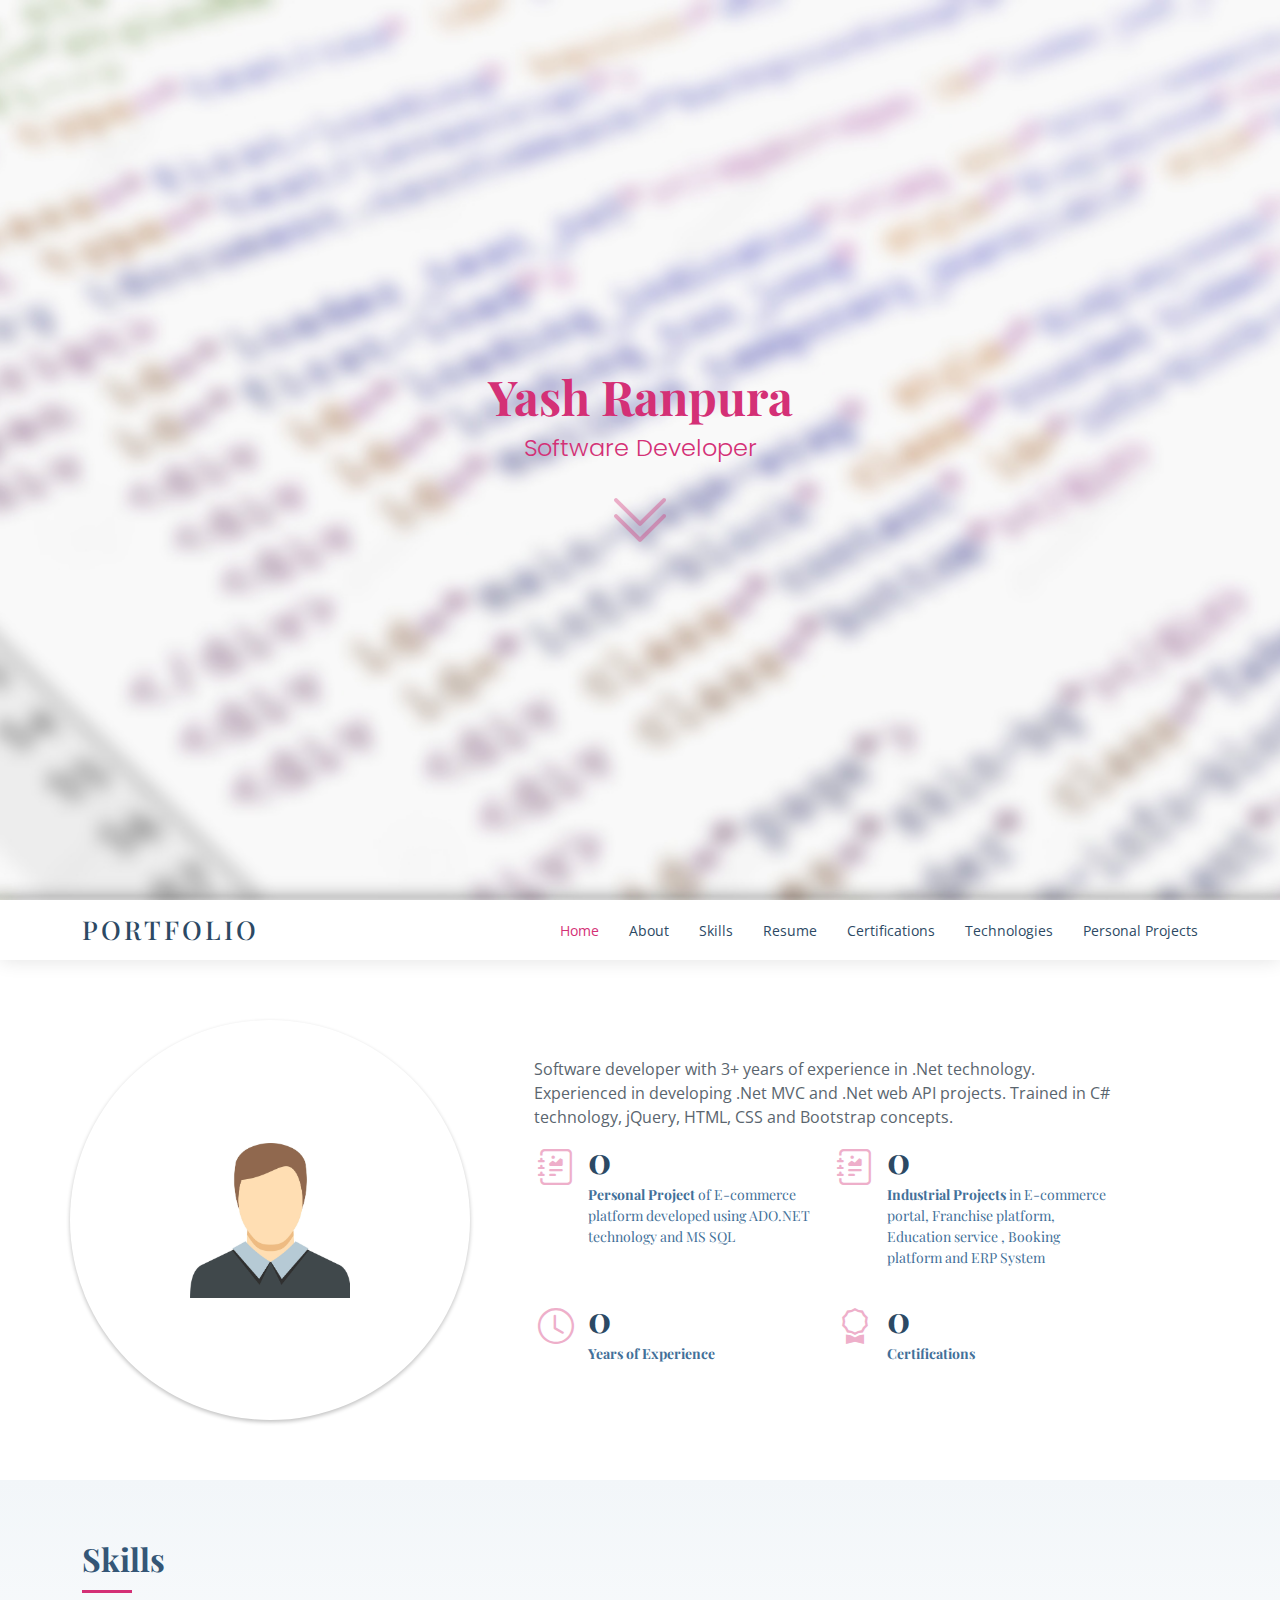
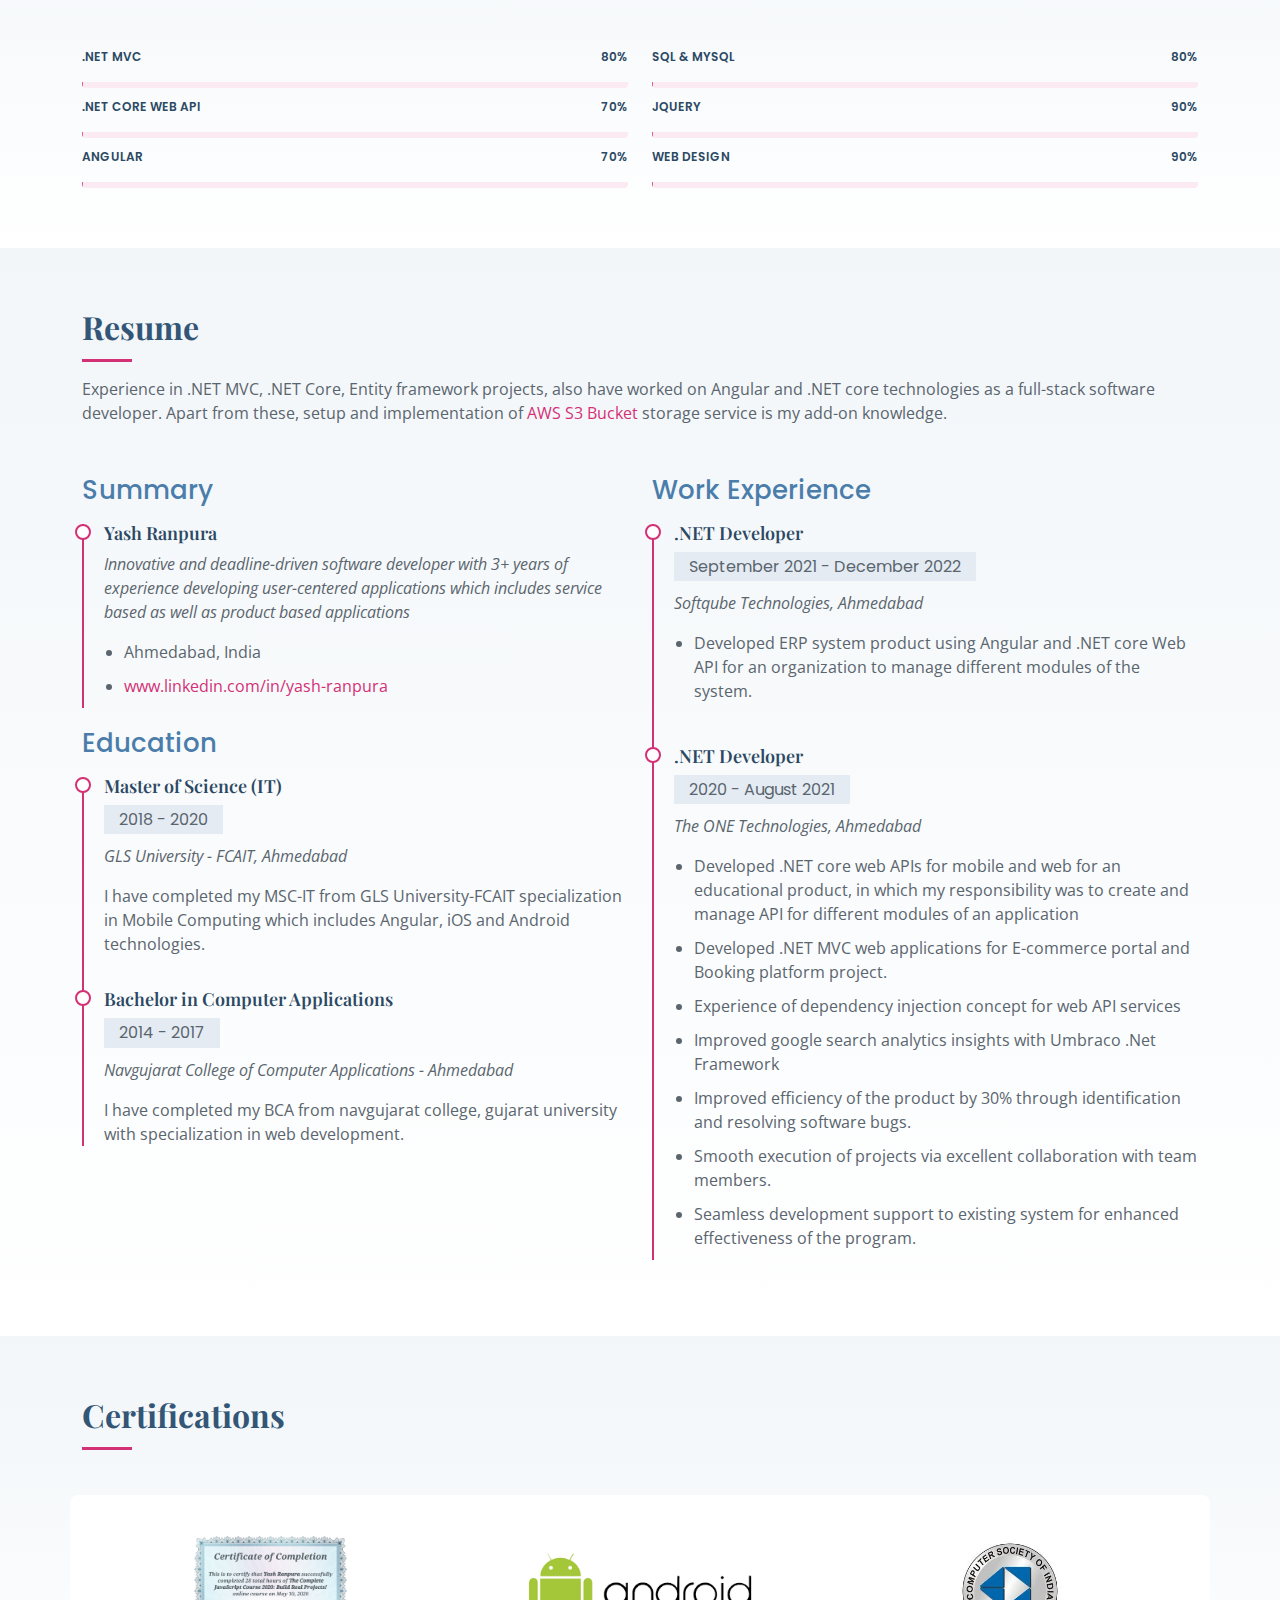
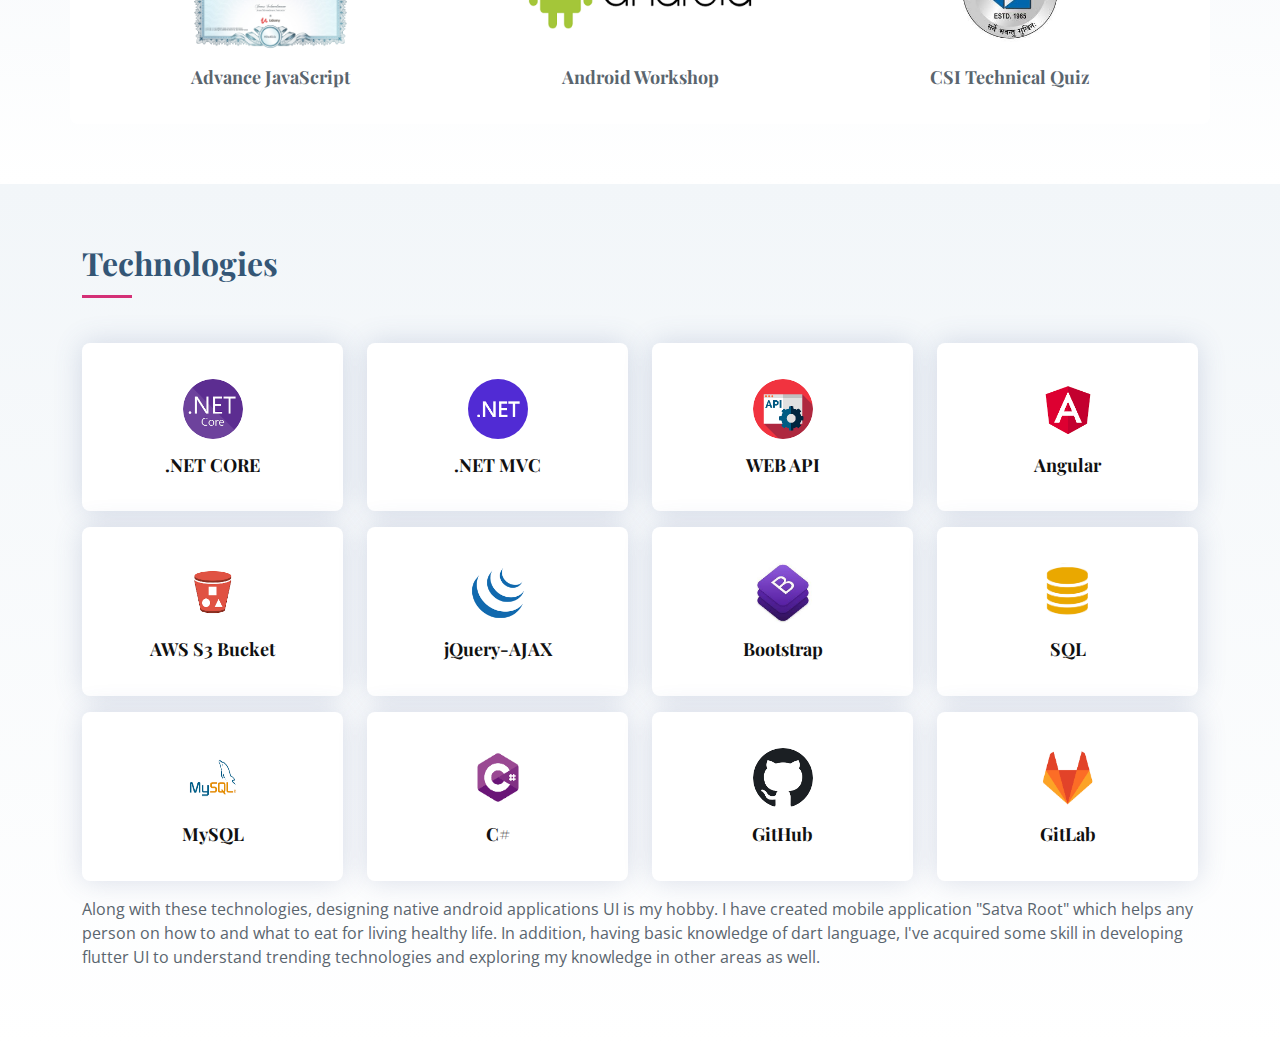
<file: index.html>
<!DOCTYPE html>
<html lang="en">

<head>
  <meta charset="utf-8">
  <meta content="width=device-width, initial-scale=1.0" name="viewport">

  <title>Yash Ranpura | Software Engineer </title>
  <meta name="description" name="Yash Ranpura Portfolio">
  <meta name="keywords"
    content="yash ranpura, yash ranpura github, yash ranpura software engineer, yash ranpura linkedin, yash ranpura portfolio">

  <!-- Favicons -->
  <link href="assets/img/apple-touch-icon.png" rel="apple-touch-icon">

  <!-- Google Fonts -->
  <link
    href="https://fonts.googleapis.com/css?family=Open+Sans:300,300i,400,400i,600,600i,700,700i|Poppins:300,300i,400,400i,500,500i,600,600i,700,700i|Playfair+Display:400,400i,500,500i,600,600i,700,700i&subset=cyrillic"
    rel="stylesheet">

  <link href="assets/vendor/bootstrap/css/bootstrap.min.css" rel="stylesheet">
  <link href="assets/vendor/bootstrap-icons/bootstrap-icons.css" rel="stylesheet">
  <link href="assets/vendor/boxicons/css/boxicons.min.css" rel="stylesheet">
  <link href="assets/vendor/glightbox/css/glightbox.min.css" rel="stylesheet">
  <link href="assets/vendor/swiper/swiper-bundle.min.css" rel="stylesheet">
  <link href="assets/css/style.css" rel="stylesheet">

</head>

<body>

  <!-- ======= Hero Section ======= -->
  <section id="hero" class="d-flex flex-column align-items-center justify-content-center">
      <h1>Yash Ranpura</h1>
      <h2>Software Developer</h2>
      <a href="#about" class="btn-get-started scrollto"><i class="bi bi-chevron-double-down"></i></a>
  </section><!-- End Hero -->

  <!-- ======= Header ======= -->
  <header id="header" class="d-flex align-items-center">
    <div class="container d-flex align-items-center justify-content-between">

      <div class="logo">
        <h1><a href="index.html">Portfolio</a></h1>
        <!-- Uncomment below if you prefer to use an image logo -->
        <!-- <a href="index.html"><img src="assets/img/logo.png" alt="" class="img-fluid"></a>-->
      </div>

      <nav id="navbar" class="navbar">
        <ul>
          <li><a class="nav-link scrollto active" href="#hero">Home</a></li>
          <li><a class="nav-link scrollto" href="#about">About</a></li>
          <li><a class="nav-link scrollto" href="#skills">Skills</a></li>
          <li><a class="nav-link scrollto" href="#resume">Resume</a></li>
          <li><a class="nav-link scrollto" href="#certifications">Certifications</a></li>
          <li><a class="nav-link scrollto" href="#technologies">Technologies</a></li>
          <li><a class="nav-link scrollto" href="projects.html">Personal Projects</a></li>
          <!-- <li><a class="nav-link scrollto" href="#portfolio">Portfolio</a></li>
          <li><a class="nav-link scrollto" href="#contact">Contact</a></li> -->
        </ul>
        <i class="bi bi-list mobile-nav-toggle"></i>
      </nav>

    </div>
  </header>

  <main id="main">

    <!-- ======= About Section ======= -->
    <section id="about" class="about">
      <div class="container">

        <div class="row no-gutters">
          <div class="image col-xl-5 d-flex align-items-stretch justify-content-center justify-content-lg-start"></div>
          <div class="col-xl-7 ps-0 ps-lg-5 pe-lg-1 d-flex align-items-stretch">
            <div class="content d-flex flex-column justify-content-center">
              <!-- <h3>Voluptatem dignissimos provident quasi</h3> -->
              <p class="mx-3">
                Software developer with 3+ years of experience in .Net technology. Experienced in developing .Net MVC
                and .Net web API
                projects. Trained in C# technology, jQuery, HTML, CSS and Bootstrap concepts.
              </p>
              <div class="row mx-2">
                <div class="col-md-6 d-md-flex align-items-md-stretch">
                  <div class="count-box">
                    <i class="bi bi-journal-richtext"></i>
                    <span data-purecounter-start="0" data-purecounter-end="1" data-purecounter-duration="1"
                      class="purecounter"></span>
                    <p><strong>Personal Project</strong> of E-commerce platform developed using ADO.NET technology and
                      MS SQL</p>
                  </div>
                </div>

                <div class="col-md-6 d-md-flex align-items-md-stretch">
                  <div class="count-box">
                    <i class="bi bi-journal-richtext"></i>
                    <span data-purecounter-start="0" data-purecounter-end="9" data-purecounter-duration="1"
                      class="purecounter"></span>
                    <p><strong>Industrial Projects</strong> in E-commerce portal, Franchise platform, Education service
                      , Booking platform and ERP System
                    </p>
                  </div>
                </div>

                <div class="col-md-6 d-md-flex align-items-md-stretch">
                  <div class="count-box">
                    <i class="bi bi-clock"></i>
                    <span data-purecounter-start="0" data-purecounter-end="3" data-purecounter-duration="1"
                      class="purecounter"></span>
                    <p><strong>Years of Experience</strong></p>
                  </div>
                </div>

                <div class="col-md-6 d-md-flex align-items-md-stretch">
                  <div class="count-box">
                    <i class="bi bi-award"></i>
                    <span data-purecounter-start="0" data-purecounter-end="6" data-purecounter-duration="1"
                      class="purecounter"></span>
                    <p><strong>Certifications</strong></p>
                  </div>
                </div>
              </div>
            </div><!-- End .content-->
          </div>
        </div>

      </div>
    </section><!-- End About Section -->

    <!-- ======= Skills Section ======= -->
    <section id="skills" class="skills section-bg">
      <div class="container">

        <div class="section-title">
          <h2>Skills</h2>
        </div>

        <div class="row skills-content">

          <div class="col-lg-6">

            <div class="progress">
              <span class="skill">.NET MVC <i class="val">80%</i></span>
              <div class="progress-bar-wrap">
                <div class="progress-bar" role="progressbar" aria-valuenow="80" aria-valuemin="0" aria-valuemax="100">
                </div>
              </div>
            </div>

            <div class="progress">
              <span class="skill">.NET CORE WEB API <i class="val">70%</i></span>
              <div class="progress-bar-wrap">
                <div class="progress-bar" role="progressbar" aria-valuenow="70" aria-valuemin="0" aria-valuemax="100">
                </div>
              </div>
            </div>

            <div class="progress">
              <span class="skill">Angular <i class="val">70%</i></span>
              <div class="progress-bar-wrap">
                <div class="progress-bar" role="progressbar" aria-valuenow="70" aria-valuemin="0" aria-valuemax="100">
                </div>
              </div>
            </div>

          </div>

          <div class="col-lg-6">

            <div class="progress">
              <span class="skill">SQL & MYSQL <i class="val">80%</i></span>
              <div class="progress-bar-wrap">
                <div class="progress-bar" role="progressbar" aria-valuenow="80" aria-valuemin="0" aria-valuemax="100">
                </div>
              </div>
            </div>

            <div class="progress">
              <span class="skill">jQuery <i class="val">90%</i></span>
              <div class="progress-bar-wrap">
                <div class="progress-bar" role="progressbar" aria-valuenow="90" aria-valuemin="0" aria-valuemax="100">
                </div>
              </div>
            </div>

            <div class="progress">
              <span class="skill">Web Design <i class="val">90%</i></span>
              <div class="progress-bar-wrap">
                <div class="progress-bar" role="progressbar" aria-valuenow="90" aria-valuemin="0" aria-valuemax="100">
                </div>
              </div>
            </div>

          </div>

        </div>

      </div>
    </section><!-- End Skills Section -->

    <!-- ======= Resume Section ======= -->
    <section id="resume" class="resume section-bg">
      <div class="container">

        <div class="section-title">
          <h2>Resume</h2>
          <p>
            Experience in .NET MVC, .NET Core, Entity framework projects, also have worked on Angular and .NET core technologies as a full-stack software developer.
            Apart from these, setup
            and implementation of <span style="color: #d43076;">AWS S3 Bucket</span> storage service is my add-on
            knowledge.
          </p>
        </div>

        <div class="row">
          <div class="col-lg-6">
            <h3 class="resume-title">Summary</h3>
            <div class="resume-item pb-0">
              <h4>Yash Ranpura</h4>
              <p><em>Innovative and deadline-driven software developer with 3+ years of experience developing
                  user-centered applications which includes service based as well as product based applications</em></p>
              <ul>
                <li>Ahmedabad, India</li>
                <li><a href="https://linkedin.com/in/yash-ranpura" target="_blank">www.linkedin.com/in/yash-ranpura</a>
                </li>
              </ul>
              <!-- <em>
                Have a look at my project of E-commerce website. <a
                  href="https://gitlab.com/yash.ranpura28/ecommercesite" target="_blank"><u>View on GitLab</u></a></li>
              </em> -->
            </div>

            <h3 class="resume-title">Education</h3>
            <div class="resume-item">
              <h4>Master of Science (IT)</h4>
              <h5>2018 - 2020</h5>
              <p><em>GLS University - FCAIT, Ahmedabad</em></p>
              <p>
                I have completed my MSC-IT from GLS University-FCAIT specialization in Mobile Computing which includes
                Angular, iOS and Android technologies.
              </p>
            </div>
            <div class="resume-item">
              <h4>Bachelor in Computer Applications</h4>
              <h5>2014 - 2017</h5>
              <p><em>Navgujarat College of Computer Applications - Ahmedabad</em></p>
              <p>I have completed my BCA from navgujarat college, gujarat university with specialization in web
                development.</p>
            </div>
          </div>
          <div class="col-lg-6">
            <h3 class="resume-title">Work Experience</h3>
            
            <div class="resume-item">
              <h4>.NET Developer</h4>
              <h5>September 2021 - December 2022</h5>
              <p><em>Softqube Technologies, Ahmedabad</em></p>
              <p>
              <ul>
                <li>Developed ERP system product using Angular and .NET core Web API for an organization to manage
                  different modules of the system.</li>
              </ul>
              </p>
            </div>
            <div class="resume-item">
              <h4>.NET Developer</h4>
              <h5>2020 - August 2021</h5>
              <p><em>The ONE Technologies, Ahmedabad</em></p>
              <p>
              <ul>
                <li>Developed .NET core web APIs for mobile and web for an educational product, in which my
                  responsibility
                  was to create and manage API for different modules of an application</li>
                <li>
                  Developed .NET MVC web applications for E-commerce portal and Booking platform project.
                </li>
                <li>
                  Experience of dependency injection concept for web API services</li>
                <li>
                  Improved google search analytics insights with Umbraco .Net Framework
                </li>
                <li>
                  Improved efficiency of the product by 30% through identification and resolving software bugs.
                </li>
                <li>
                  Smooth execution of projects via excellent collaboration with team members.
                </li>
                <li>
                  Seamless development support to existing system for enhanced effectiveness of the program.
                </li>
              </ul>
              </p>
            </div>
          </div>
        </div>

      </div>
    </section><!-- End Resume Section -->

    <!-- ======= Certifications Section ======= -->
    <section id="certifications" class="services section-bg">
      <div class="container">
        <div class="section-title">
          <h2>Certifications</h2>
        </div>
        <div class="row icon-box">
          <div class="col-md-6 col-lg align-items-stretch mb-lg-0">
            <div class="mb-3">
              <div class="my-3">
                <img src="./assets/img/js-certificate.jpg" alt="js-certificate" width="161" height="120px" />
              </div>
              <h4 class="title">Advance JavaScript</h4>
            </div>
          </div>
          <div class="col-md-6 col-lg align-items-stretch mb-lg-0">
            <div class="mb-3">
              <div class="my-3">
                <img src="./assets/img/android.png" alt="android-certificate" width="240" height="120px" />
              </div>
              <h4 class="title">Android Workshop</h4>
            </div>
          </div>
          <div class="col-md-6 col-lg align-items-stretch mb-lg-0">
            <div class="mb-3">
              <div class="my-3">
                <img src="./assets/img/Csi_logo.jpg" alt="csi-certificate" width="120" height="120px" />
              </div>
              <h4 class="title">CSI Technical Quiz</h4>
            </div>
          </div>
        </div>
      </div>
    </section>

    <!-- ======= Technologies Section ======= -->
    <section id="technologies" class="services section-bg">
      <div class="container">

        <div class="section-title">
          <h2>Technologies</h2>
        </div>

        <div class="row">
          <div class="col-md-6 col-lg-3 align-items-stretch mb-lg-0">
            <div class="icon-box mb-3">
              <div class="my-3">
                <img src="./assets/img/icons/core.png" alt="core-logo" width="60px" height="60px" style="border-radius: 50%;" />
              </div>
              <h4 class="title"><a href="https://dotnet.microsoft.com/en-us/apps/aspnet" target="_blank">.NET CORE</a>
              </h4>
            </div>
          </div>

          <div class="col-md-6 col-lg-3 align-items-stretch mb-lg-0">
            <div class="icon-box mb-3">
              <div class="my-3">
                <img src="./assets/img/icons/mvc.jpg" alt="mvc-logo" width="60px" height="60px" style="border-radius: 50%;" />
              </div>
              <h4 class="title"><a href="https://dotnet.microsoft.com/en-us/apps/aspnet/mvc" target="_blank">.NET
                  MVC</a></h4>
            </div>
          </div>

          <div class="col-md-6 col-lg-3 align-items-stretch mb-lg-0">
            <div class="icon-box mb-3">
              <div class="my-3">
                <img src="./assets/img/icons/api.png" alt="api-logo" width="60px" height="60px" style="border-radius: 50%;" />
              </div>
              <h4 class="title"><a href="https://dotnet.microsoft.com/en-us/apps/aspnet/apis" target="_blank">WEB
                  API</a></h4>
            </div>
          </div>

          <div class="col-md-6 col-lg-3 align-items-stretch mb-lg-0">
            <div class="icon-box mb-3">
              <div class="my-3">
                <img src="./assets/img/icons/angular.png" alt="angular-logo" width="60px" height="60px" style="border-radius: 50%;" />
              </div>
              <h4 class="title"><a href="https://angular.io/" target="_blank">Angular</a></h4>
            </div>
          </div>

          <div class="col-md-6 col-lg-3 align-items-stretch mb-lg-0">
            <div class="icon-box mb-3">
              <div class="my-3">
                <img src="./assets/img/icons/s3.png" alt="s3-logo" width="60px" height="60px" style="border-radius: 50%;" />
              </div>
              <h4 class="title"><a href="https://aws.amazon.com/s3/" target="_blank">AWS S3 Bucket</a></h4>
            </div>
          </div>

          <div class="col-md-6 col-lg-3 align-items-stretch mb-lg-0">
            <div class="icon-box mb-3">
              <div class="my-3">
                <img src="./assets/img/icons/jquery.png" alt="jquery-logo" width="60px" height="60px" style="border-radius: 50%;" />
              </div>
              <h4 class="title"><a href="https://jquery.com/" target="_blank">jQuery-AJAX</a></h4>
            </div>
          </div>

          <div class="col-md-6 col-lg-3 align-items-stretch mb-lg-0">
            <div class="icon-box mb-3">
              <div class="my-3">
                <img src="./assets/img/icons/bootstrap.jpg" alt="bootstrap-logo" width="60px" height="60px" style="border-radius: 50%;" />
              </div>
              <h4 class="title"><a href="https://getbootstrap.com/" target="_blank">Bootstrap</a></h4>
            </div>
          </div>

          <div class="col-md-6 col-lg-3 align-items-stretch mb-lg-0">
            <div class="icon-box mb-3">
              <div class="my-3">
                <img src="./assets/img/icons/sql.png" width="60px" alt="sql-logo" height="60px" style="border-radius: 50%;" />
              </div>
              <h4 class="title"><a href="https://en.wikipedia.org/wiki/SQL" target="_blank">SQL</a></h4>
            </div>
          </div>

          <div class="col-md-6 col-lg-3 align-items-stretch mb-lg-0">
            <div class="icon-box mb-3">
              <div class="my-3">
                <img src="./assets/img/icons/mysql.png" alt="mysql-logo" width="60px" height="60px" style="border-radius: 50%;" />
              </div>
              <h4 class="title"><a href="https://www.mysql.com/" target="_blank">MySQL</a></h4>
            </div>
          </div>

          <div class="col-md-6 col-lg-3 align-items-stretch mb-lg-0">
            <div class="icon-box mb-3">
              <div class="my-3">
                <img src="./assets/img/icons/csharp.png" alt="csharp-logo" width="60px" height="60px" style="border-radius: 50%;" />
              </div>
              <h4 class="title"><a href="https://docs.microsoft.com/en-us/dotnet/csharp/" target="_blank">C#</a></h4>
            </div>
          </div>

          <div class="col-md-6 col-lg-3 align-items-stretch mb-lg-0">
            <div class="icon-box mb-3">
              <div class="my-3">
                <img src="./assets/img/icons/github.png" alt="github-logo" width="60px" height="60px" style="border-radius: 50%;" />
              </div>
              <h4 class="title"><a href="https://github.com/" target="_blank">GitHub</a></h4>
            </div>
          </div>

          <div class="col-md-6 col-lg-3 align-items-stretch mb-lg-0">
            <div class="icon-box mb-3">
              <div class="my-3">
                <img src="./assets/img/icons/gitlab.png" alt="gitlab-logo" width="60px" height="60px" style="border-radius: 50%;" />
              </div>
              <h4 class="title"><a href="https://about.gitlab.com/" target="_blank">GitLab</a></h4>
            </div>
          </div>

          <p>Along with these technologies, designing native android applications UI is my hobby. I have created mobile
            application "Satva Root" which helps any person on how to and what to eat for living healthy life. In
            addition, having basic knowledge of dart language, I've acquired some skill in developing flutter UI to
            understand trending technologies and
            exploring my
            knowledge in other areas as well.</p>

        </div>

      </div>
    </section><!-- End Services Section -->

    <!-- ======= Portfolio Section ======= -->
    <!-- <section id="portfolio" class="portfolio section-bg">
      <div class="container">

        <div class="section-title">
          <h2>Portfolio</h2>
          <p>Magnam dolores commodi suscipit. Necessitatibus eius consequatur ex aliquid fuga eum quidem. Sit sint
            consectetur velit. Quisquam quos quisquam cupiditate. Et nemo qui impedit suscipit alias ea. Quia fugiat sit
            in iste officiis commodi quidem hic quas.</p>
        </div>

        <div class="row">
          <div class="col-lg-12 d-flex justify-content-center">
            <ul id="portfolio-flters">
              <li data-filter="*" class="filter-active">All</li>
              <li data-filter=".filter-app">App</li>
              <li data-filter=".filter-card">Card</li>
              <li data-filter=".filter-web">Web</li>
            </ul>
          </div>
        </div>

        <div class="row portfolio-container">

          <div class="col-lg-4 col-md-6 portfolio-item filter-app">
            <div class="portfolio-wrap">
              <img src="assets/img/portfolio/portfolio-1.jpg" class="img-fluid" alt="">
              <div class="portfolio-info">
                <h4>App 1</h4>
                <p>App</p>
              </div>
              <div class="portfolio-links">
                <a href="assets/img/portfolio/portfolio-1.jpg" data-gallery="portfolioGallery"
                  class="portfolio-lightbox" title="App 1"><i class="bx bx-plus"></i></a>
                <a href="portfolio-details.html" title="More Details"><i class="bx bx-link"></i></a>
              </div>
            </div>
          </div>

          <div class="col-lg-4 col-md-6 portfolio-item filter-web">
            <div class="portfolio-wrap">
              <img src="assets/img/portfolio/portfolio-2.jpg" class="img-fluid" alt="">
              <div class="portfolio-info">
                <h4>Web 3</h4>
                <p>Web</p>
              </div>
              <div class="portfolio-links">
                <a href="assets/img/portfolio/portfolio-2.jpg" data-gallery="portfolioGallery"
                  class="portfolio-lightbox" title="Web 3"><i class="bx bx-plus"></i></a>
                <a href="portfolio-details.html" title="More Details"><i class="bx bx-link"></i></a>
              </div>
            </div>
          </div>

          <div class="col-lg-4 col-md-6 portfolio-item filter-app">
            <div class="portfolio-wrap">
              <img src="assets/img/portfolio/portfolio-3.jpg" class="img-fluid" alt="">
              <div class="portfolio-info">
                <h4>App 2</h4>
                <p>App</p>
              </div>
              <div class="portfolio-links">
                <a href="assets/img/portfolio/portfolio-3.jpg" data-gallery="portfolioGallery"
                  class="portfolio-lightbox" title="App 2"><i class="bx bx-plus"></i></a>
                <a href="portfolio-details.html" title="More Details"><i class="bx bx-link"></i></a>
              </div>
            </div>
          </div>

          <div class="col-lg-4 col-md-6 portfolio-item filter-card">
            <div class="portfolio-wrap">
              <img src="assets/img/portfolio/portfolio-4.jpg" class="img-fluid" alt="">
              <div class="portfolio-info">
                <h4>Card 2</h4>
                <p>Card</p>
              </div>
              <div class="portfolio-links">
                <a href="assets/img/portfolio/portfolio-4.jpg" data-gallery="portfolioGallery"
                  class="portfolio-lightbox" title="Card 2"><i class="bx bx-plus"></i></a>
                <a href="portfolio-details.html" title="More Details"><i class="bx bx-link"></i></a>
              </div>
            </div>
          </div>

          <div class="col-lg-4 col-md-6 portfolio-item filter-web">
            <div class="portfolio-wrap">
              <img src="assets/img/portfolio/portfolio-5.jpg" class="img-fluid" alt="">
              <div class="portfolio-info">
                <h4>Web 2</h4>
                <p>Web</p>
              </div>
              <div class="portfolio-links">
                <a href="assets/img/portfolio/portfolio-5.jpg" data-gallery="portfolioGallery"
                  class="portfolio-lightbox" title="Web 2"><i class="bx bx-plus"></i></a>
                <a href="portfolio-details.html" title="More Details"><i class="bx bx-link"></i></a>
              </div>
            </div>
          </div>

          <div class="col-lg-4 col-md-6 portfolio-item filter-app">
            <div class="portfolio-wrap">
              <img src="assets/img/portfolio/portfolio-6.jpg" class="img-fluid" alt="">
              <div class="portfolio-info">
                <h4>App 3</h4>
                <p>App</p>
              </div>
              <div class="portfolio-links">
                <a href="assets/img/portfolio/portfolio-6.jpg" data-gallery="portfolioGallery"
                  class="portfolio-lightbox" title="App 3"><i class="bx bx-plus"></i></a>
                <a href="portfolio-details.html" title="More Details"><i class="bx bx-link"></i></a>
              </div>
            </div>
          </div>

          <div class="col-lg-4 col-md-6 portfolio-item filter-card">
            <div class="portfolio-wrap">
              <img src="assets/img/portfolio/portfolio-7.jpg" class="img-fluid" alt="">
              <div class="portfolio-info">
                <h4>Card 1</h4>
                <p>Card</p>
              </div>
              <div class="portfolio-links">
                <a href="assets/img/portfolio/portfolio-7.jpg" data-gallery="portfolioGallery"
                  class="portfolio-lightbox" title="Card 1"><i class="bx bx-plus"></i></a>
                <a href="portfolio-details.html" title="More Details"><i class="bx bx-link"></i></a>
              </div>
            </div>
          </div>

          <div class="col-lg-4 col-md-6 portfolio-item filter-card">
            <div class="portfolio-wrap">
              <img src="assets/img/portfolio/portfolio-8.jpg" class="img-fluid" alt="">
              <div class="portfolio-info">
                <h4>Card 3</h4>
                <p>Card</p>
              </div>
              <div class="portfolio-links">
                <a href="assets/img/portfolio/portfolio-8.jpg" data-gallery="portfolioGallery"
                  class="portfolio-lightbox" title="Card 3"><i class="bx bx-plus"></i></a>
                <a href="portfolio-details.html" title="More Details"><i class="bx bx-link"></i></a>
              </div>
            </div>
          </div>

          <div class="col-lg-4 col-md-6 portfolio-item filter-web">
            <div class="portfolio-wrap">
              <img src="assets/img/portfolio/portfolio-9.jpg" class="img-fluid" alt="">
              <div class="portfolio-info">
                <h4>Web 3</h4>
                <p>Web</p>
              </div>
              <div class="portfolio-links">
                <a href="assets/img/portfolio/portfolio-9.jpg" data-gallery="portfolioGallery"
                  class="portfolio-lightbox" title="Web 3"><i class="bx bx-plus"></i></a>
                <a href="portfolio-details.html" title="More Details"><i class="bx bx-link"></i></a>
              </div>
            </div>
          </div>

        </div>

      </div>
    </section>-->
    <!-- End Portfolio Section  -->

    <!-- ======= Testimonials Section ======= -->
    <!-- <section id="testimonials" class="testimonials section-bg">
      <div class="container">

        <div class="section-title">
          <h2>Testimonials</h2>
          <p>Magnam dolores commodi suscipit. Necessitatibus eius consequatur ex aliquid fuga eum quidem. Sit sint
            consectetur velit. Quisquam quos quisquam cupiditate. Et nemo qui impedit suscipit alias ea. Quia fugiat sit
            in iste officiis commodi quidem hic quas.</p>
        </div>

        <div class="testimonials-slider swiper" data-aos="fade-up" data-aos-delay="100">
          <div class="swiper-wrapper">

            <div class="swiper-slide">
              <div class="testimonial-item">
                <p>
                  <i class="bx bxs-quote-alt-left quote-icon-left"></i>
                  Proin iaculis purus consequat sem cure digni ssim donec porttitora entum suscipit rhoncus. Accusantium
                  quam, ultricies eget id, aliquam eget nibh et. Maecen aliquam, risus at semper.
                  <i class="bx bxs-quote-alt-right quote-icon-right"></i>
                </p>
                <img src="assets/img/testimonials/testimonials-1.jpg" class="testimonial-img" alt="">
                <h3>Saul Goodman</h3>
                <h4>Ceo &amp; Founder</h4>
              </div>
            </div>

            <div class="swiper-slide">
              <div class="testimonial-item">
                <p>
                  <i class="bx bxs-quote-alt-left quote-icon-left"></i>
                  Export tempor illum tamen malis malis eram quae irure esse labore quem cillum quid cillum eram malis
                  quorum velit fore eram velit sunt aliqua noster fugiat irure amet legam anim culpa.
                  <i class="bx bxs-quote-alt-right quote-icon-right"></i>
                </p>
                <img src="assets/img/testimonials/testimonials-2.jpg" class="testimonial-img" alt="">
                <h3>Sara Wilsson</h3>
                <h4>Designer</h4>
              </div>
            </div>

            <div class="swiper-slide">
              <div class="testimonial-item">
                <p>
                  <i class="bx bxs-quote-alt-left quote-icon-left"></i>
                  Enim nisi quem export duis labore cillum quae magna enim sint quorum nulla quem veniam duis minim
                  tempor labore quem eram duis noster aute amet eram fore quis sint minim.
                  <i class="bx bxs-quote-alt-right quote-icon-right"></i>
                </p>
                <img src="assets/img/testimonials/testimonials-3.jpg" class="testimonial-img" alt="">
                <h3>Jena Karlis</h3>
                <h4>Store Owner</h4>
              </div>
            </div>

            <div class="swiper-slide">
              <div class="testimonial-item">
                <p>
                  <i class="bx bxs-quote-alt-left quote-icon-left"></i>
                  Fugiat enim eram quae cillum dolore dolor amet nulla culpa multos export minim fugiat minim velit
                  minim dolor enim duis veniam ipsum anim magna sunt elit fore quem dolore labore illum veniam.
                  <i class="bx bxs-quote-alt-right quote-icon-right"></i>
                </p>
                <img src="assets/img/testimonials/testimonials-4.jpg" class="testimonial-img" alt="">
                <h3>Matt Brandon</h3>
                <h4>Freelancer</h4>
              </div>
            </div>\

            <div class="swiper-slide">
              <div class="testimonial-item">
                <p>
                  <i class="bx bxs-quote-alt-left quote-icon-left"></i>
                  Quis quorum aliqua sint quem legam fore sunt eram irure aliqua veniam tempor noster veniam enim culpa
                  labore duis sunt culpa nulla illum cillum fugiat legam esse veniam culpa fore nisi cillum quid.
                  <i class="bx bxs-quote-alt-right quote-icon-right"></i>
                </p>
                <img src="assets/img/testimonials/testimonials-5.jpg" class="testimonial-img" alt="">
                <h3>John Larson</h3>
                <h4>Entrepreneur</h4>
              </div>
            </div>

          </div>
          <div class="swiper-pagination"></div>
        </div>

      </div>
    </section> -->

    <!-- ======= Contact Section ======= -->
    <!-- <section id="contact" class="contact section-bg">
      <div class="container">

        <div class="section-title">
          <h2>Contact</h2>
          <p>Magnam dolores commodi suscipit. Necessitatibus eius consequatur ex aliquid fuga eum quidem. Sit sint
            consectetur velit. Quisquam quos quisquam cupiditate. Et nemo qui impedit suscipit alias ea. Quia fugiat sit
            in iste officiis commodi quidem hic quas.</p>
        </div>

        <div class="row">

          <div class="col-lg-4 col-md-4">
            <div class="contact-about">
              <h3>Lonely</h3>
              <p>Cras fermentum odio eu feugiat. Justo eget magna fermentum iaculis eu non diam phasellus. Scelerisque
                felis imperdiet proin fermentum leo. Amet volutpat consequat mauris nunc congue.</p>
              <div class="social-links">
                <a href="#" class="twitter"><i class="bi bi-twitter"></i></a>
                <a href="#" class="facebook"><i class="bi bi-facebook"></i></a>
                <a href="#" class="instagram"><i class="bi bi-instagram"></i></a>
                <a href="#" class="linkedin"><i class="bi bi-linkedin"></i></a>
              </div>
            </div>
          </div>

          <div class="col-lg-3 col-md-4">
            <div class="info">
              <div class="d-flex align-items-center">
                <i class="bi bi-geo-alt"></i>
                <p>A108 Adam Street<br>New York, NY 535022</p>
              </div>

              <div class="d-flex align-items-center mt-4">
                <i class="bi bi-envelope"></i>
                <p>info@example.com</p>
              </div>

              <div class="d-flex align-items-center mt-4">
                <i class="bi bi-phone"></i>
                <p>+1 5589 55488 55s</p>
              </div>

            </div>
          </div>

          <div class="col-lg-5 col-md-8">
            <form action="forms/contact.php" method="post" role="form" class="php-email-form">
              <div class="form-group">
                <input type="text" name="name" class="form-control" id="name" placeholder="Your Name" required>
              </div>
              <div class="form-group mt-3">
                <input type="email" class="form-control" name="email" id="email" placeholder="Your Email" required>
              </div>
              <div class="form-group mt-3">
                <input type="text" class="form-control" name="subject" id="subject" placeholder="Subject" required>
              </div>
              <div class="form-group mt-3">
                <textarea class="form-control" name="message" rows="5" placeholder="Message" required></textarea>
              </div>
              <div class="my-3">
                <div class="loading">Loading</div>
                <div class="error-message"></div>
                <div class="sent-message">Your message has been sent. Thank you!</div>
              </div>
              <div class="text-center"><button type="submit">Send Message</button></div>
            </form>
          </div>

        </div>

      </div>
    </section> -->
    <!-- End Contact Section -->


  </main><!-- End #main -->

  <a href="#" class="back-to-top d-flex align-items-center justify-content-center"><i
      class="bi bi-arrow-up-short"></i></a>

  <!-- Vendor JS Files -->
  <script src="assets/vendor/purecounter/purecounter.js"></script>
  <script src="assets/vendor/bootstrap/js/bootstrap.bundle.min.js"></script>
  <script src="assets/vendor/glightbox/js/glightbox.min.js"></script>
  <script src="assets/vendor/isotope-layout/isotope.pkgd.min.js"></script>
  <script src="assets/vendor/swiper/swiper-bundle.min.js"></script>
  <script src="assets/vendor/waypoints/noframework.waypoints.js"></script>
  <script src="assets/vendor/php-email-form/validate.js"></script>

  <!-- Template Main JS File -->
  <script src="assets/js/main.js"></script>

</body>

</html>
</file>
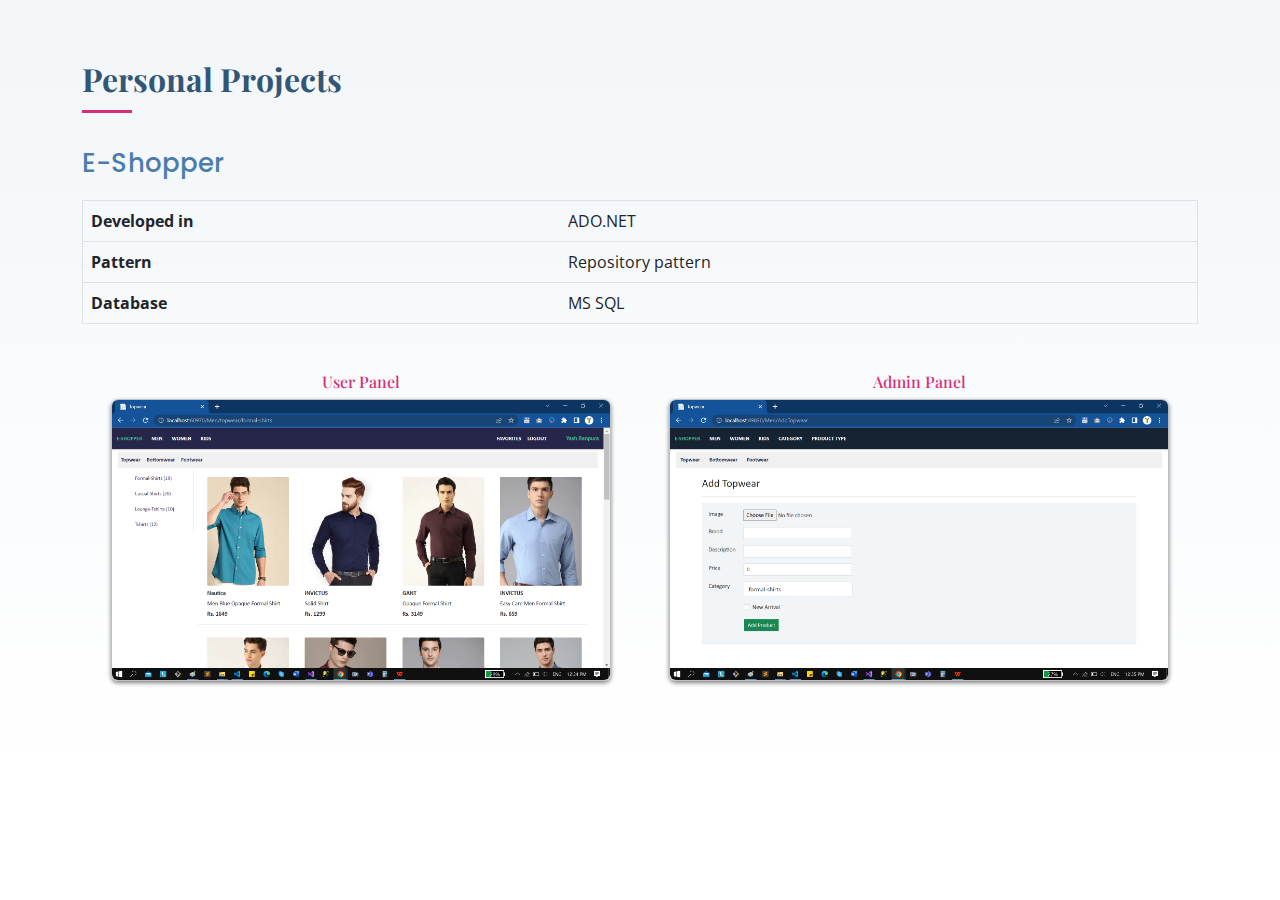
<file: projects.html>
<!DOCTYPE html>
<html lang="en">

<head>
    <meta charset="UTF-8">
    <meta http-equiv="X-UA-Compatible" content="IE=edge">
    <meta name="description" name="Yash Ranpura Portfolio">
    <meta name="viewport" content="width=device-width, initial-scale=1.0">
    <title>Personal Projects</title>
    <!-- Favicons -->
    <link href="assets/img/apple-touch-icon.png" rel="apple-touch-icon">

    <!-- Google Fonts -->
    <link
        href="https://fonts.googleapis.com/css?family=Open+Sans:300,300i,400,400i,600,600i,700,700i|Poppins:300,300i,400,400i,500,500i,600,600i,700,700i|Playfair+Display:400,400i,500,500i,600,600i,700,700i&subset=cyrillic"
        rel="stylesheet">

    <link href="assets/vendor/bootstrap/css/bootstrap.min.css" rel="stylesheet">
    <link href="assets/vendor/bootstrap-icons/bootstrap-icons.css" rel="stylesheet">
    <link href="assets/vendor/boxicons/css/boxicons.min.css" rel="stylesheet">
    <link href="assets/vendor/glightbox/css/glightbox.min.css" rel="stylesheet">
    <link href="assets/vendor/swiper/swiper-bundle.min.css" rel="stylesheet">
    <link href="assets/css/style.css" rel="stylesheet">

</head>

<body>
    <section id="resume" class="resume section-bg services ">
        <div class="container">
            <div class="section-title">
                <h2>Personal Projects</h2>
                <div class="row">
                    <div class="col-lg-12">
                        <h3 class="resume-title">E-Shopper</h3>
                    </div>
                </div>
                <table class="border table mb-5">
                    <tr>
                        <th>Developed in</th>
                        <td>ADO.NET</td>
                    </tr>
                    <tr>
                        <th>Pattern</th>
                        <td>Repository pattern</td>
                    </tr>
                    <tr>
                        <th>Database</th>
                        <td>MS SQL</td>
                    </tr>
                </table>
                <div class="img-ecommerce text-center justify-content-around d-flex">
                    <div>
                        <h6 style="color: #d43076;">User Panel</h6>
                        <a href="assets/img/ecommerce-site.png" target="_blank"><img width="500"
                                src="assets/img/ecommerce-site.png" alt="ecomm-1" /></a>
                    </div>
                    <div>
                        <h6 style="color: #d43076;">Admin Panel</h6>
                        <a href="assets/img/ecommerce-site-admin.png" target="_blank"><img width="500"
                                src="assets/img/ecommerce-site-admin.png" alt="ecomm-2" /></a>
                    </div>
                </div>
            </div>
        </div>
    </section>
</body>

</html>
</file>
<file: assets/css/style.css>
body {
  font-family: "Open Sans", sans-serif;
  color: #5a656e;
}

* {
  -webkit-touch-callout: none; /* iOS Safari */
    -webkit-user-select: none; /* Safari */
     -khtml-user-select: none; /* Konqueror HTML */
       -moz-user-select: none; /* Old versions of Firefox */
        -ms-user-select: none; /* Internet Explorer/Edge */
            user-select: none; /* Non-prefixed version, currently
                                  supported by Chrome, Edge, Opera and Firefox */
}

.img-ecommerce img{
  border-radius: 7px;
  border-color: #d43076;
  border:1px solid silver;
  box-shadow: 0px 2px 4px grey;
}

#certifications .icon-box{
  box-shadow: none;
}

a {
  color: #d43076;
  text-decoration: none;
}

a:hover {
  color: #dd5a92;
  text-decoration: none;
}

h1,
h2,
h3,
h4,
h5,
h6 {
  font-family: "Playfair Display", serif;
}

/*--------------------------------------------------------------
# Back to top button
--------------------------------------------------------------*/
.back-to-top {
  position: fixed;
  visibility: hidden;
  opacity: 0;
  right: 15px;
  bottom: 15px;
  z-index: 9999;
  background: #d43076;
  width: 40px;
  height: 40px;
  border-radius: 50px;
  transition: all 0.4s;
}

.back-to-top i {
  font-size: 24px;
  color: #fff;
  line-height: 0;
}

.back-to-top:hover {
  background: #db528c;
  color: #fff;
}

.back-to-top.active {
  visibility: visible;
  opacity: 1;
}

/*--------------------------------------------------------------
# Header
--------------------------------------------------------------*/
#header {
  transition: all 0.5s;
  z-index: 997;
  transition: all 0.5s;
  height: 60px;
  background: #fff;
  box-shadow: 0px 0px 20px 0px rgba(0, 0, 0, 0.12);
}

#header .logo h1 {
  font-size: 26px;
  margin: 0;
  padding: 6px 0;
  line-height: 1;
  font-weight: 500;
  letter-spacing: 3px;
  text-transform: uppercase;
}

#header .logo h1 a,
#header .logo h1 a:hover {
  color: #2c4964;
  text-decoration: none;
}

#header .logo img {
  padding: 0;
  margin: 0;
  max-height: 40px;
}

.scrolled-offset {
  margin-top: 60px;
}

/*--------------------------------------------------------------
# Navigation Menu
--------------------------------------------------------------*/
/**
* Desktop Navigation 
*/
.navbar {
  padding: 0;
}

.navbar ul {
  margin: 0;
  padding: 0;
  display: flex;
  list-style: none;
  align-items: center;
}

.navbar li {
  position: relative;
}

.navbar a,
.navbar a:focus {
  display: flex;
  align-items: center;
  justify-content: space-between;
  padding: 10px 0 10px 30px;
  font-size: 14px;
  color: #2c4964;
  white-space: nowrap;
  transition: 0.3s;
}

.navbar a i,
.navbar a:focus i {
  font-size: 12px;
  line-height: 0;
  margin-left: 5px;
}

.navbar a:hover,
.navbar .active,
.navbar .active:focus,
.navbar li:hover>a {
  color: #d43076;
}

.navbar .dropdown ul {
  display: block;
  position: absolute;
  left: 14px;
  top: 100%;
  margin: 0;
  padding: 10px 0;
  z-index: 99;
  opacity: 0;
  visibility: hidden;
  background: #fff;
  box-shadow: 0px 0px 30px rgba(127, 137, 161, 0.25);
  transition: 0.3s;
  border-radius: 4px;
}

.navbar .dropdown ul li {
  min-width: 200px;
}

.navbar .dropdown ul a {
  padding: 10px 20px;
  text-transform: none;
}

.navbar .dropdown ul a i {
  font-size: 12px;
}

.navbar .dropdown ul a:hover,
.navbar .dropdown ul .active:hover,
.navbar .dropdown ul li:hover>a {
  color: #d43076;
}

.navbar .dropdown:hover>ul {
  opacity: 1;
  visibility: visible;
}

.navbar .dropdown .dropdown ul {
  top: 0;
  left: calc(100% - 30px);
  visibility: hidden;
}

.navbar .dropdown .dropdown:hover>ul {
  opacity: 1;
  top: 0;
  left: 100%;
  visibility: visible;
}

@media (max-width: 1366px) {
  .navbar .dropdown .dropdown ul {
    left: -90%;
  }

  .navbar .dropdown .dropdown:hover>ul {
    left: -100%;
  }
}

/**
* Mobile Navigation 
*/
.mobile-nav-toggle {
  color: #2c4964;
  font-size: 28px;
  cursor: pointer;
  display: none;
  line-height: 0;
  transition: 0.5s;
}

.mobile-nav-toggle.bi-x {
  color: #fff;
}

@media (max-width: 991px) {
  .mobile-nav-toggle {
    display: block;
  }

  .navbar ul {
    display: none;
  }
}

.navbar-mobile {
  position: fixed;
  overflow: hidden;
  top: 0;
  right: 0;
  left: 0;
  bottom: 0;
  background: rgba(13, 21, 29, 0.6);
  transition: 0.3s;
  z-index: 998;
}

.navbar-mobile .mobile-nav-toggle {
  position: absolute;
  top: 15px;
  right: 15px;
}

.navbar-mobile ul {
  display: block;
  position: absolute;
  top: 55px;
  right: 15px;
  bottom: 15px;
  left: 15px;
  padding: 10px 0;
  border-radius: 10px;
  background-color: #fff;
  overflow-y: auto;
  transition: 0.3s;
}

.navbar-mobile a,
.navbar-mobile a:focus {
  padding: 10px 20px;
  font-size: 15px;
  color: #2c4964;
}

.navbar-mobile a:hover,
.navbar-mobile .active,
.navbar-mobile li:hover>a {
  color: #d43076;
}

.navbar-mobile .getstarted,
.navbar-mobile .getstarted:focus {
  margin: 15px;
}

.navbar-mobile .dropdown ul {
  position: static;
  display: none;
  margin: 10px 20px;
  padding: 10px 0;
  z-index: 99;
  opacity: 1;
  visibility: visible;
  background: #fff;
  box-shadow: 0px 0px 30px rgba(127, 137, 161, 0.25);
}

.navbar-mobile .dropdown ul li {
  min-width: 200px;
}

.navbar-mobile .dropdown ul a {
  padding: 10px 20px;
}

.navbar-mobile .dropdown ul a i {
  font-size: 12px;
}

.navbar-mobile .dropdown ul a:hover,
.navbar-mobile .dropdown ul .active:hover,
.navbar-mobile .dropdown ul li:hover>a {
  color: #d43076;
}

.navbar-mobile .dropdown>.dropdown-active {
  display: block;
}

/*--------------------------------------------------------------
# Hero Section
--------------------------------------------------------------*/
#hero {
  width: 100%;
  height: 100vh;
  background: url("../img/code-banner-2.jpg") top center;
  background-size: cover;
  padding: 0 15px;
}

#hero h1 {
  margin: 0 0 10px 0;
  font-size: 48px;
  font-weight: 700;
  line-height: 56px;
  color: #d43076;
}

#hero h2 {
  color: #d43076;
  margin-bottom: 10px;
  font-size: 24px;
  font-weight: 300;
  font-family: "Poppins", sans-serif;
}

#hero .btn-get-started {
  font-size: 64px;
  transition: 0.5s;
  color: #d430775f;
  height: 60px;
}

#hero .btn-get-started:hover {
  padding-top: 10px;
  color: #d43076;
}

@media (min-width: 1024px) {
  #hero {
    background-attachment: fixed;
  }
}

@media (max-width: 768px) {
  #hero h1 {
    font-size: 28px;
    line-height: 36px;
  }

  #hero h2 {
    font-size: 18px;
    line-height: 24px;
    margin-bottom: 30px;
  }
}

/*--------------------------------------------------------------
# Sections General
--------------------------------------------------------------*/
section {
  padding: 60px 0;
}

.section-bg {
  background: linear-gradient(180deg, #f2f6f9 0%, #fff 100%);
}

.section-title {
  padding-bottom: 30px;
}

.section-title h2 {
  font-size: 32px;
  font-weight: bold;
  margin-bottom: 15px;
  padding-bottom: 15px;
  position: relative;
  color: #345676;
}

.section-title h2::after {
  content: "";
  position: absolute;
  display: block;
  width: 50px;
  height: 3px;
  background: #d43076;
  bottom: 0;
  left: 0;
}

.section-title p {
  margin-bottom: 0;
}

/*--------------------------------------------------------------
# Breadcrumbs
--------------------------------------------------------------*/
.breadcrumbs {
  padding: 15px 0;
  background-color: #fcf2f7;
  min-height: 40px;
}

.breadcrumbs h2 {
  font-size: 24px;
  font-weight: 300;
}

.breadcrumbs ol {
  display: flex;
  flex-wrap: wrap;
  list-style: none;
  padding: 0;
  margin: 0;
  font-size: 14px;
}

.breadcrumbs ol li+li {
  padding-left: 10px;
}

.breadcrumbs ol li+li::before {
  display: inline-block;
  padding-right: 10px;
  color: #6c757d;
  content: "/";
}

@media (max-width: 768px) {
  .breadcrumbs .d-flex {
    display: block !important;
  }

  .breadcrumbs ol {
    display: block;
  }

  .breadcrumbs ol li {
    display: inline-block;
  }
}

/*--------------------------------------------------------------
# About
--------------------------------------------------------------*/
.about .content {
  padding: 30px 0;
}

.about .content h3 {
  font-weight: 500;
  font-size: 34px;
  color: #2c4964;
}

.about .content p {
  margin-bottom: 0;
}

.about .content .count-box {
  padding: 20px 0;
  width: 100%;
}

.about .content .count-box i {
  display: block;
  font-size: 36px;
  color: #eeafca;
  float: left;
  line-height: 0;
}

.about .content .count-box span {
  font-size: 36px;
  line-height: 20px;
  display: block;
  font-weight: 700;
  color: #2c4964;
  margin-left: 50px;
  font-family: "Playfair Display", serif;
}

.about .content .count-box p {
  padding: 15px 0 0 0;
  margin: 0 0 0 50px;
  font-family: "Playfair Display", serif;
  font-size: 14px;
  color: #437099;
}

.about .content .count-box a {
  font-weight: 600;
  display: block;
  margin-top: 20px;
  color: #437099;
  font-size: 15px;
  font-family: "Poppins", sans-serif;
  transition: ease-in-out 0.3s;
}

.about .content .count-box a:hover {
  color: #6b96be;
}

.about .image {
  background: url("../img/person-card.jpg") center center no-repeat;
  background-size: 40%;
  min-height: 400px;
  width: 400px;
  box-shadow: 0px 2px 4px silver;
  border-radius: 50%;
  /* background-color: rgba(212, 48, 119, 0.058); */
  background-blend-mode: multiply;
}

@media (max-width: 991px) {
  .about .image {
    text-align: center;
  }

  .about .image img {
    max-width: 80%;
  }
}

@media (max-width: 667px) {
  .about .image img {
    max-width: 100%;
  }
}

/*--------------------------------------------------------------
# Skills
--------------------------------------------------------------*/
.skills .progress {
  height: 50px;
  display: block;
  background: none;
}

.skills .progress .skill {
  padding: 10px 0;
  margin: 0 0 6px 0;
  text-transform: uppercase;
  display: block;
  font-weight: 600;
  font-family: "Poppins", sans-serif;
  color: #2c4964;
}

.skills .progress .skill .val {
  float: right;
  font-style: normal;
}

.skills .progress-bar-wrap {
  background: #fbeaf1;
}

.skills .progress-bar {
  width: 1px;
  height: 10px;
  transition: 0.9s;
  background-color: #dd5a92;
}

/*--------------------------------------------------------------
# Resume
--------------------------------------------------------------*/
.resume .resume-title {
  font-size: 26px;
  font-weight: 500;
  margin-top: 20px;
  margin-bottom: 20px;
  color: #4b7dab;
  font-family: "Poppins", sans-serif;
}

.resume .resume-item {
  padding: 0 0 20px 20px;
  margin-top: -2px;
  border-left: 2px solid #d43076;
  position: relative;
}

.resume .resume-item h4 {
  line-height: 18px;
  font-size: 18px;
  font-weight: 600;
  color: #2c4964;
  margin-bottom: 10px;
}

.resume .resume-item h5 {
  font-size: 16px;
  background: #e4ebf3;
  padding: 5px 15px;
  display: inline-block;
  font-weight: 400;
  margin-bottom: 10px;
  font-family: "Poppins", sans-serif;
}

.resume .resume-item ul {
  padding-left: 20px;
}

.resume .resume-item ul li {
  padding-bottom: 10px;
}

.resume .resume-item:last-child {
  padding-bottom: 0;
}

.resume .resume-item::before {
  content: "";
  position: absolute;
  width: 16px;
  height: 16px;
  border-radius: 50px;
  left: -9px;
  top: 0;
  background: #fff;
  border: 2px solid #d43076;
}

/*--------------------------------------------------------------
# Services
--------------------------------------------------------------*/
.services .icon-box {
  padding: 20px 15px;
  position: relative;
  overflow: hidden;
  background: #fff;
  box-shadow: 0 0 29px 0 rgba(68, 88, 144, 0.2);
  transition: all 0.3s ease-in-out;
  border-radius: 8px;
  text-align: center;
  z-index: 1;
}

.services .icon-box::before {
  content: "";
  position: absolute;
  top: 0;
  left: 0;
  right: 0;
  height: 0;
  transition: ease-in-out 0.3s;
  z-index: -1;
}

.services .icon-box:hover::before {
  /* background: rgba(150, 150, 150, 0.275); */
  height: 100%;
  border-radius: 0px;
}

.services .icon {
  margin: 0 auto 30px auto;
  padding-top: 10px;
  display: inline-block;
  text-align: center;
  border-radius: 50%;
  width: 60px;
  height: 60px;
  background: #d43076;
  transition: all 0.3s ease-in-out;
}

.services .icon i {
  font-size: 36px;
  line-height: 1;
  color: #fff;
}

.services .title {
  font-weight: 700;
  margin-bottom: 15px;
  font-size: 18px;
}

.services .title a {
  color: #111;
}

.services .description {
  font-size: 15px;
  line-height: 24px;
  margin-bottom: 0;
}

.services .icon-box:hover .icon {
  background: #fff;
}

.services .icon-box:hover .icon i {
  color: #d43076;
}

@media (max-width: 768px) {
  .services .icon-box::before {
    bottom: 60%;
  }
}

/*--------------------------------------------------------------
# Portfolio
--------------------------------------------------------------*/
.portfolio .portfolio-item {
  margin-bottom: 30px;
}

.portfolio #portfolio-flters {
  padding: 0;
  margin: 0 auto 35px auto;
  list-style: none;
  text-align: center;
  background: #fff;
  border-radius: 50px;
  padding: 2px 15px;
  box-shadow: 0px 2px 15px rgba(0, 0, 0, 0.08);
}

.portfolio #portfolio-flters li {
  cursor: pointer;
  display: inline-block;
  padding: 10px 15px 8px 15px;
  font-size: 14px;
  font-weight: 600;
  line-height: 1;
  text-transform: uppercase;
  color: #5a656e;
  margin-bottom: 5px;
  transition: all 0.3s ease-in-out;
}

.portfolio #portfolio-flters li:hover,
.portfolio #portfolio-flters li.filter-active {
  color: #d43076;
}

.portfolio #portfolio-flters li:last-child {
  margin-right: 0;
}

.portfolio .portfolio-wrap {
  transition: 0.3s;
  position: relative;
  overflow: hidden;
  z-index: 1;
}

.portfolio .portfolio-wrap::before {
  content: "";
  background: rgba(44, 73, 100, 0.6);
  position: absolute;
  left: 30px;
  right: 30px;
  top: 30px;
  bottom: 30px;
  transition: all ease-in-out 0.3s;
  z-index: 2;
  opacity: 0;
}

.portfolio .portfolio-wrap .portfolio-info {
  opacity: 0;
  position: absolute;
  top: 10%;
  left: 0;
  right: 0;
  text-align: center;
  z-index: 3;
  transition: all ease-in-out 0.3s;
}

.portfolio .portfolio-wrap .portfolio-info h4 {
  font-size: 20px;
  color: #fff;
  font-weight: 600;
}

.portfolio .portfolio-wrap .portfolio-info p {
  color: #ffffff;
  font-size: 14px;
  text-transform: uppercase;
}

.portfolio .portfolio-wrap .portfolio-links {
  opacity: 0;
  left: 0;
  right: 0;
  bottom: 10%;
  text-align: center;
  z-index: 3;
  position: absolute;
  transition: all ease-in-out 0.3s;
}

.portfolio .portfolio-wrap .portfolio-links a {
  color: #fff;
  margin: 0 2px;
  font-size: 28px;
  display: inline-block;
  transition: 0.3s;
}

.portfolio .portfolio-wrap .portfolio-links a:hover {
  color: #e684ae;
}

.portfolio .portfolio-wrap:hover::before {
  top: 0;
  left: 0;
  right: 0;
  bottom: 0;
  opacity: 1;
}

.portfolio .portfolio-wrap:hover .portfolio-info {
  opacity: 1;
  top: calc(50% - 48px);
}

.portfolio .portfolio-wrap:hover .portfolio-links {
  opacity: 1;
  bottom: calc(50% - 50px);
}

/*--------------------------------------------------------------
# Portfolio Details
--------------------------------------------------------------*/
.portfolio-details {
  padding-top: 40px;
}

.portfolio-details .portfolio-details-slider img {
  width: 100%;
}

.portfolio-details .portfolio-details-slider .swiper-pagination {
  margin-top: 20px;
  position: relative;
}

.portfolio-details .portfolio-details-slider .swiper-pagination .swiper-pagination-bullet {
  width: 12px;
  height: 12px;
  background-color: #fff;
  opacity: 1;
  border: 1px solid #d43076;
}

.portfolio-details .portfolio-details-slider .swiper-pagination .swiper-pagination-bullet-active {
  background-color: #d43076;
}

.portfolio-details .portfolio-info {
  padding: 30px;
  box-shadow: 0px 0 30px rgba(44, 73, 100, 0.08);
}

.portfolio-details .portfolio-info h3 {
  font-size: 22px;
  font-weight: 700;
  margin-bottom: 20px;
  padding-bottom: 20px;
  border-bottom: 1px solid #eee;
}

.portfolio-details .portfolio-info ul {
  list-style: none;
  padding: 0;
  font-size: 15px;
}

.portfolio-details .portfolio-info ul li+li {
  margin-top: 10px;
}

.portfolio-details .portfolio-description {
  padding-top: 30px;
}

.portfolio-details .portfolio-description h2 {
  font-size: 26px;
  font-weight: 700;
  margin-bottom: 20px;
}

.portfolio-details .portfolio-description p {
  padding: 0;
}

/*--------------------------------------------------------------
# Testimonials
--------------------------------------------------------------*/
.testimonials .testimonials-carousel,
.testimonials .testimonials-slider {
  overflow: hidden;
}

.testimonials .testimonial-item {
  box-sizing: content-box;
  min-height: 320px;
}

.testimonials .testimonial-item .testimonial-img {
  width: 90px;
  border-radius: 50%;
  margin: -40px 0 0 40px;
  position: relative;
  z-index: 2;
  border: 6px solid #fff;
  box-shadow: 0px 5px 15px rgba(0, 0, 0, 0.1);
}

.testimonials .testimonial-item h3 {
  font-size: 18px;
  font-weight: bold;
  margin: 10px 0 5px 45px;
  color: #2c4964;
}

.testimonials .testimonial-item h4 {
  font-size: 14px;
  color: #6b96be;
  margin: 0 0 0 45px;
}

.testimonials .testimonial-item .quote-icon-left,
.testimonials .testimonial-item .quote-icon-right {
  color: #f7d9e6;
  font-size: 26px;
}

.testimonials .testimonial-item .quote-icon-left {
  display: inline-block;
  left: -5px;
  position: relative;
}

.testimonials .testimonial-item .quote-icon-right {
  display: inline-block;
  right: -5px;
  position: relative;
  top: 10px;
}

.testimonials .testimonial-item p {
  font-style: italic;
  margin: 0 15px 0 15px;
  padding: 20px 20px 60px 20px;
  background: #fff;
  position: relative;
  border-radius: 6px;
  position: relative;
  z-index: 1;
  box-shadow: 0px 2px 15px rgba(0, 0, 0, 0.1);
}

.testimonials .swiper-pagination {
  margin-top: 20px;
  position: relative;
}

.testimonials .swiper-pagination .swiper-pagination-bullet {
  width: 12px;
  height: 12px;
  background-color: #fff;
  opacity: 1;
  border: 1px solid #d43076;
}

.testimonials .swiper-pagination .swiper-pagination-bullet-active {
  background-color: #d43076;
}

@media (max-width: 767px) {
  .testimonials {
    margin: 30px 10px;
  }
}

/*--------------------------------------------------------------
# Contact
--------------------------------------------------------------*/
.contact .contact-about h3 {
  font-size: 36px;
  margin: 0 0 10px 0;
  padding: 0;
  line-height: 1;
  font-weight: 300;
  letter-spacing: 3px;
  text-transform: uppercase;
  color: #d43076;
}

.contact .contact-about p {
  font-size: 14px;
  line-height: 24px;
  font-family: "Playfair Display", serif;
  color: #3c6387;
}

.contact .social-links {
  padding-bottom: 20px;
}

.contact .social-links a {
  font-size: 18px;
  display: inline-block;
  background: #fff;
  color: #d43076;
  line-height: 0;
  padding: 8px 0;
  margin-right: 4px;
  border-radius: 50%;
  text-align: center;
  width: 36px;
  height: 36px;
  transition: 0.3s;
  border: 1px solid #d43076;
}

.contact .social-links a:hover {
  background: #d43076;
  color: #fff;
}

.contact .info {
  color: #5a656e;
}

.contact .info i {
  font-size: 32px;
  color: #d43076;
  line-height: 0;
  margin-right: 15px;
}

.contact .info p {
  font-size: 14px;
  margin: 0;
}

.contact .php-email-form .error-message {
  display: none;
  color: #fff;
  background: #ed3c0d;
  text-align: left;
  padding: 15px;
  font-weight: 600;
}

.contact .php-email-form .error-message br+br {
  margin-top: 25px;
}

.contact .php-email-form .sent-message {
  display: none;
  color: #fff;
  background: #18d26e;
  text-align: center;
  padding: 15px;
  font-weight: 600;
}

.contact .php-email-form .loading {
  display: none;
  background: #fff;
  text-align: center;
  padding: 15px;
}

.contact .php-email-form .loading:before {
  content: "";
  display: inline-block;
  border-radius: 50%;
  width: 24px;
  height: 24px;
  margin: 0 10px -6px 0;
  border: 3px solid #18d26e;
  border-top-color: #eee;
  -webkit-animation: animate-loading 1s linear infinite;
  animation: animate-loading 1s linear infinite;
}

.contact .php-email-form input,
.contact .php-email-form textarea {
  border-radius: 0;
  box-shadow: none;
  font-size: 14px;
}

.contact .php-email-form input:focus,
.contact .php-email-form textarea:focus {
  border-color: #d43076;
}

.contact .php-email-form button[type=submit] {
  background: #d43076;
  border: 0;
  padding: 10px 24px;
  color: #fff;
  transition: 0.4s;
  border-radius: 50px;
}

.contact .php-email-form button[type=submit]:hover {
  background: #dd5a92;
}

@-webkit-keyframes animate-loading {
  0% {
    transform: rotate(0deg);
  }

  100% {
    transform: rotate(360deg);
  }
}

@keyframes animate-loading {
  0% {
    transform: rotate(0deg);
  }

  100% {
    transform: rotate(360deg);
  }
}

/*--------------------------------------------------------------
# Footer
--------------------------------------------------------------*/
#footer {
  background: #fff;
  padding: 24px 0;
  font-size: 14px;
  box-shadow: 0px 0 20px 0 rgba(0, 0, 0, 0.12);
}

#footer .copyright {
  text-align: center;
}

#footer .credits {
  padding-top: 8px;
  text-align: center;
  font-size: 13px;
}
</file>
